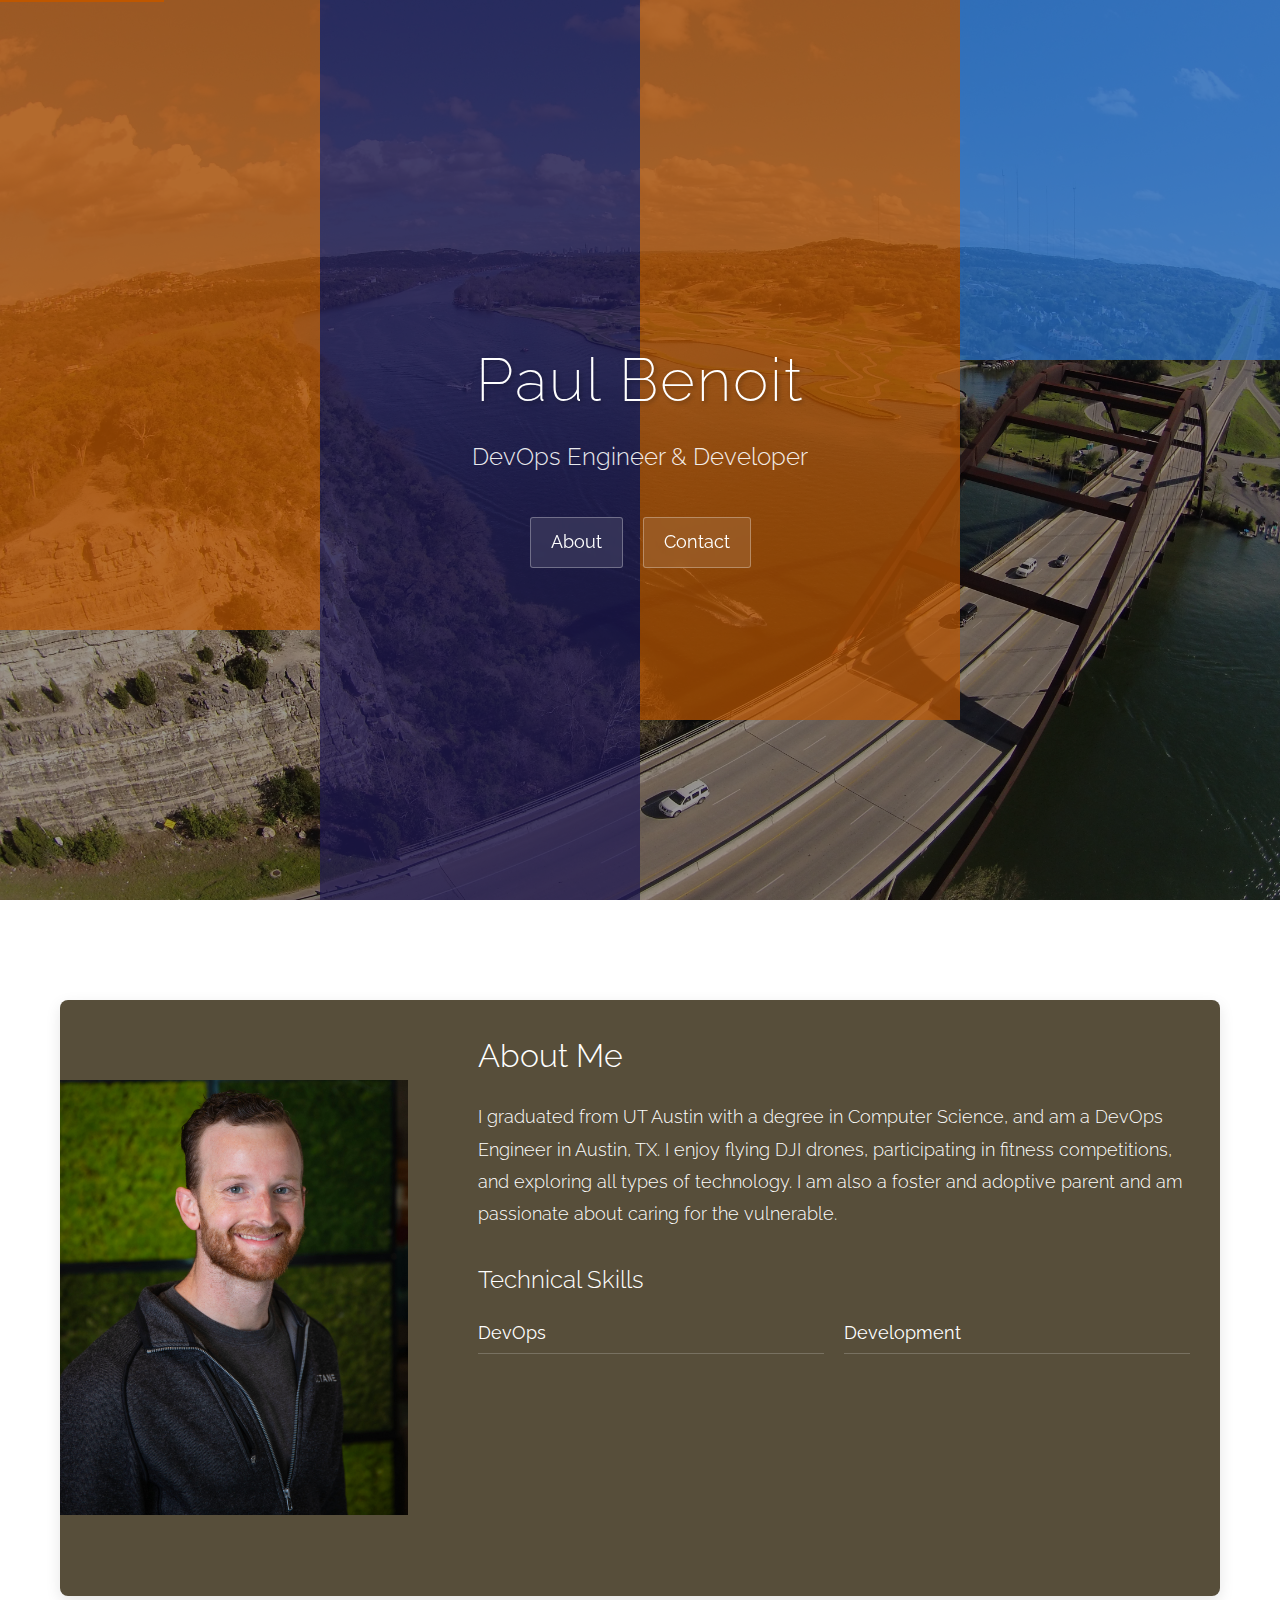
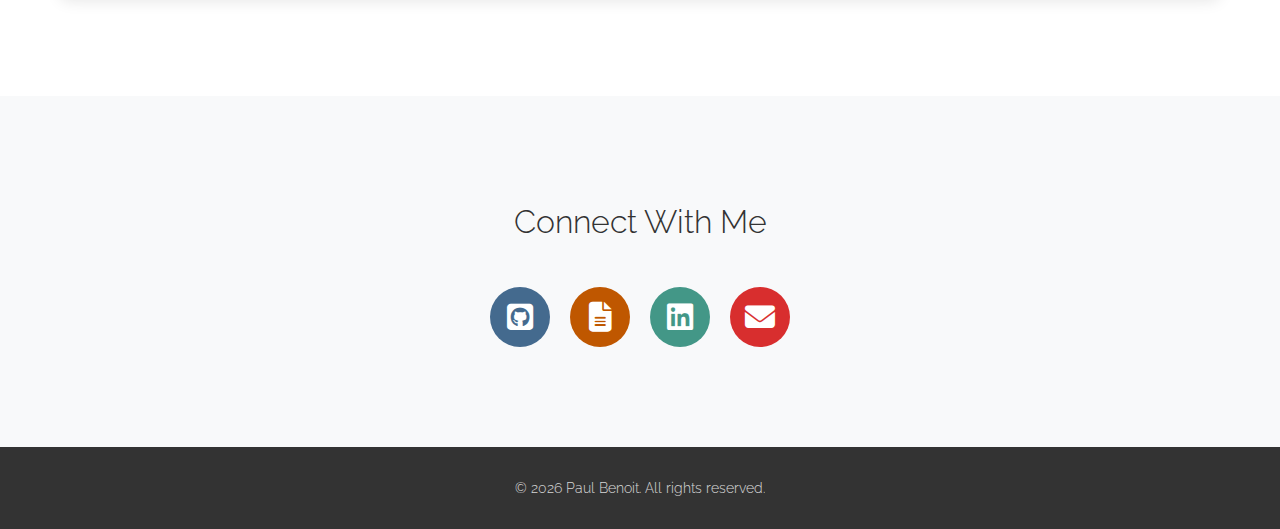
<file: index.html>
<!DOCTYPE html>
<html lang="en">
<head>
    <meta charset="UTF-8">
    <meta name="viewport" content="width=device-width, initial-scale=1.0">
    <meta name="description" content="Paul Benoit - DevOps Engineer and Software Developer specializing in AWS, Docker, Kubernetes, and automation in Austin, TX">
    <meta name="author" content="Paul Benoit">
    <meta name="keywords" content="DevOps, AWS, Docker, Kubernetes, Terraform, Ansible, Python, Software Developer, Austin">
    
    <!-- Open Graph / Facebook -->
    <meta property="og:type" content="website">
    <meta property="og:title" content="Paul Benoit | DevOps Engineer & Developer">
    <meta property="og:description" content="DevOps Engineer and Software Developer specializing in AWS, Docker, Kubernetes, and automation in Austin, TX">
    <meta property="og:image" content="img/Paul.jpg">
    
    <!-- Twitter -->
    <meta property="twitter:card" content="summary_large_image">
    <meta property="twitter:title" content="Paul Benoit | DevOps Engineer & Developer">
    <meta property="twitter:description" content="DevOps Engineer and Software Developer specializing in AWS, Docker, Kubernetes, and automation in Austin, TX">
    <meta property="twitter:image" content="img/Paul.jpg">
    
    <title>Paul Benoit | DevOps Engineer & Developer</title>
    
    <!-- Preconnect and preload for performance -->
    <link rel="preconnect" href="https://fonts.googleapis.com">
    <link rel="preconnect" href="https://fonts.gstatic.com" crossorigin>
    <link rel="preload" href="css/styles.css" as="style">
    <link rel="preload" href="img/Bridge.jpg" as="image">
    
    <!-- Stylesheets -->
    <link href="https://fonts.googleapis.com/css2?family=Raleway:wght@100;200;300;400;600&display=swap" rel="stylesheet">
    <link href="css/styles.css" rel="stylesheet">
    <!-- Updated Font Awesome to latest version -->
    <link href="https://cdnjs.cloudflare.com/ajax/libs/font-awesome/6.4.2/css/all.min.css" rel="stylesheet">
    
    <!-- Favicon -->
    <link rel="icon" type="image/png" href="img/favicon.png">
    
    <!-- Theme color for mobile browsers -->
    <meta name="theme-color" content="#2b20a3">
</head>
<body>
    <a href="#main-content" class="skip-link">Skip to main content</a>
    <header class="hero" id="home" role="banner">
        <div class="hero-background" aria-hidden="true"></div>
        <div class="hero-overlay" aria-hidden="true"></div>
        <div class="hero-bars" aria-hidden="true">
            <div class="bar bar-1"></div>
            <div class="bar bar-2"></div>
            <div class="bar bar-3"></div>
            <div class="bar bar-4"></div>
        </div>
        <div class="hero-content">
            <h1 class="name">Paul Benoit</h1>
            <p class="tagline">DevOps Engineer & Developer</p>
            <nav class="main-nav" role="navigation" aria-label="Main navigation">
                <a href="#about" class="nav-link">About</a>
                <a href="#contact" class="nav-link">Contact</a>
            </nav>
        </div>
    </header>

    <main id="main-content">
        <!-- About Section -->
        <section id="about" class="about-section">
            <div class="container">
                <div class="profile">
                    <img src="img/Paul.jpg" alt="Paul Benoit" class="profile-image" loading="eager" fetchpriority="high">
                    <div class="profile-content">
                        <h2>About Me</h2>
                        <p>I graduated from UT Austin with a degree in Computer Science, and am a DevOps Engineer in Austin, TX.
                        I enjoy flying DJI drones, participating in fitness competitions, and exploring all types of technology. 
						I am also a foster and adoptive parent and am passionate about caring for the vulnerable.</p>
                        
                        <div class="skills-container">
                            <h3>Technical Skills</h3>
                            <div class="skills-grid">
                                <div class="skill-category">
                                    <h4>DevOps</h4>
                                    <ul class="skill-list">
                                        <li>Docker & Kubernetes (EKS)</li>
                                        <li>Octopus & Github Actions</li>
                                        <li>Terraform, Packer, and Ansible</li>
                                        <li>AWS and Cloud Cost Management</li>
										<li>Linux and Windows</li>
										<li>Monitoring (NewRelic and Sumologic)</li>
                                    </ul>
                                </div>
                                <div class="skill-category">
                                    <h4>Development</h4>
                                    <ul class="skill-list">
                                        <li>Python</li>
                                        <li>Bash Scripting</li>
                                    </ul>
                                </div>
                            </div>
                        </div>
                    </div>
                </div>
            </div>
        </section>

        <!-- Contact Section -->
        <section id="contact" class="contact-section">
            <div class="container">
                <h2>Connect With Me</h2>
                <div class="social-links">
                    <a class="social-link github" href="https://github.com/rackerbenoit" target="_blank" aria-label="GitHub Profile">
                        <i class="fab fa-github-square" aria-hidden="true"></i>
                        <span class="sr-only">GitHub</span>
                    </a>
                    <a class="social-link resume" href="files/resume1.pdf" target="_blank" aria-label="Download Resume (PDF)">
                        <i class="fas fa-file-lines" aria-hidden="true"></i>
                        <span class="sr-only">Resume</span>
                    </a>
                    <a class="social-link linkedin" href="http://lnkd.in/GGgn7J" target="_blank" aria-label="LinkedIn Profile">
                        <i class="fab fa-linkedin" aria-hidden="true"></i>
                        <span class="sr-only">LinkedIn</span>
                    </a>
                    <a class="social-link email" href="mailto:paul.benoit36@gmail.com" aria-label="Send Email">
                        <i class="fas fa-envelope" aria-hidden="true"></i>
                        <span class="sr-only">Email</span>
                    </a>
                </div>
            </div>
        </section>
    </main>

    <footer role="contentinfo">
        <div class="container">
            <p>&copy; <span id="current-year"></span> Paul Benoit. All rights reserved.</p>
        </div>
    </footer>

    <!-- Scripts -->
    <script src="js/page.js" defer></script>

    <!-- Modern Analytics (Google Analytics 4) -->
    <script async src="https://www.googletagmanager.com/gtag/js?id=G-MEASUREMENT_ID"></script>
    <script>
        window.dataLayer = window.dataLayer || [];
        function gtag(){dataLayer.push(arguments);}
        gtag('js', new Date());
        gtag('config', 'G-MEASUREMENT_ID');
        // Note: Replace 'G-MEASUREMENT_ID' with your actual GA4 measurement ID
    </script>
</body>
</html>
</file>
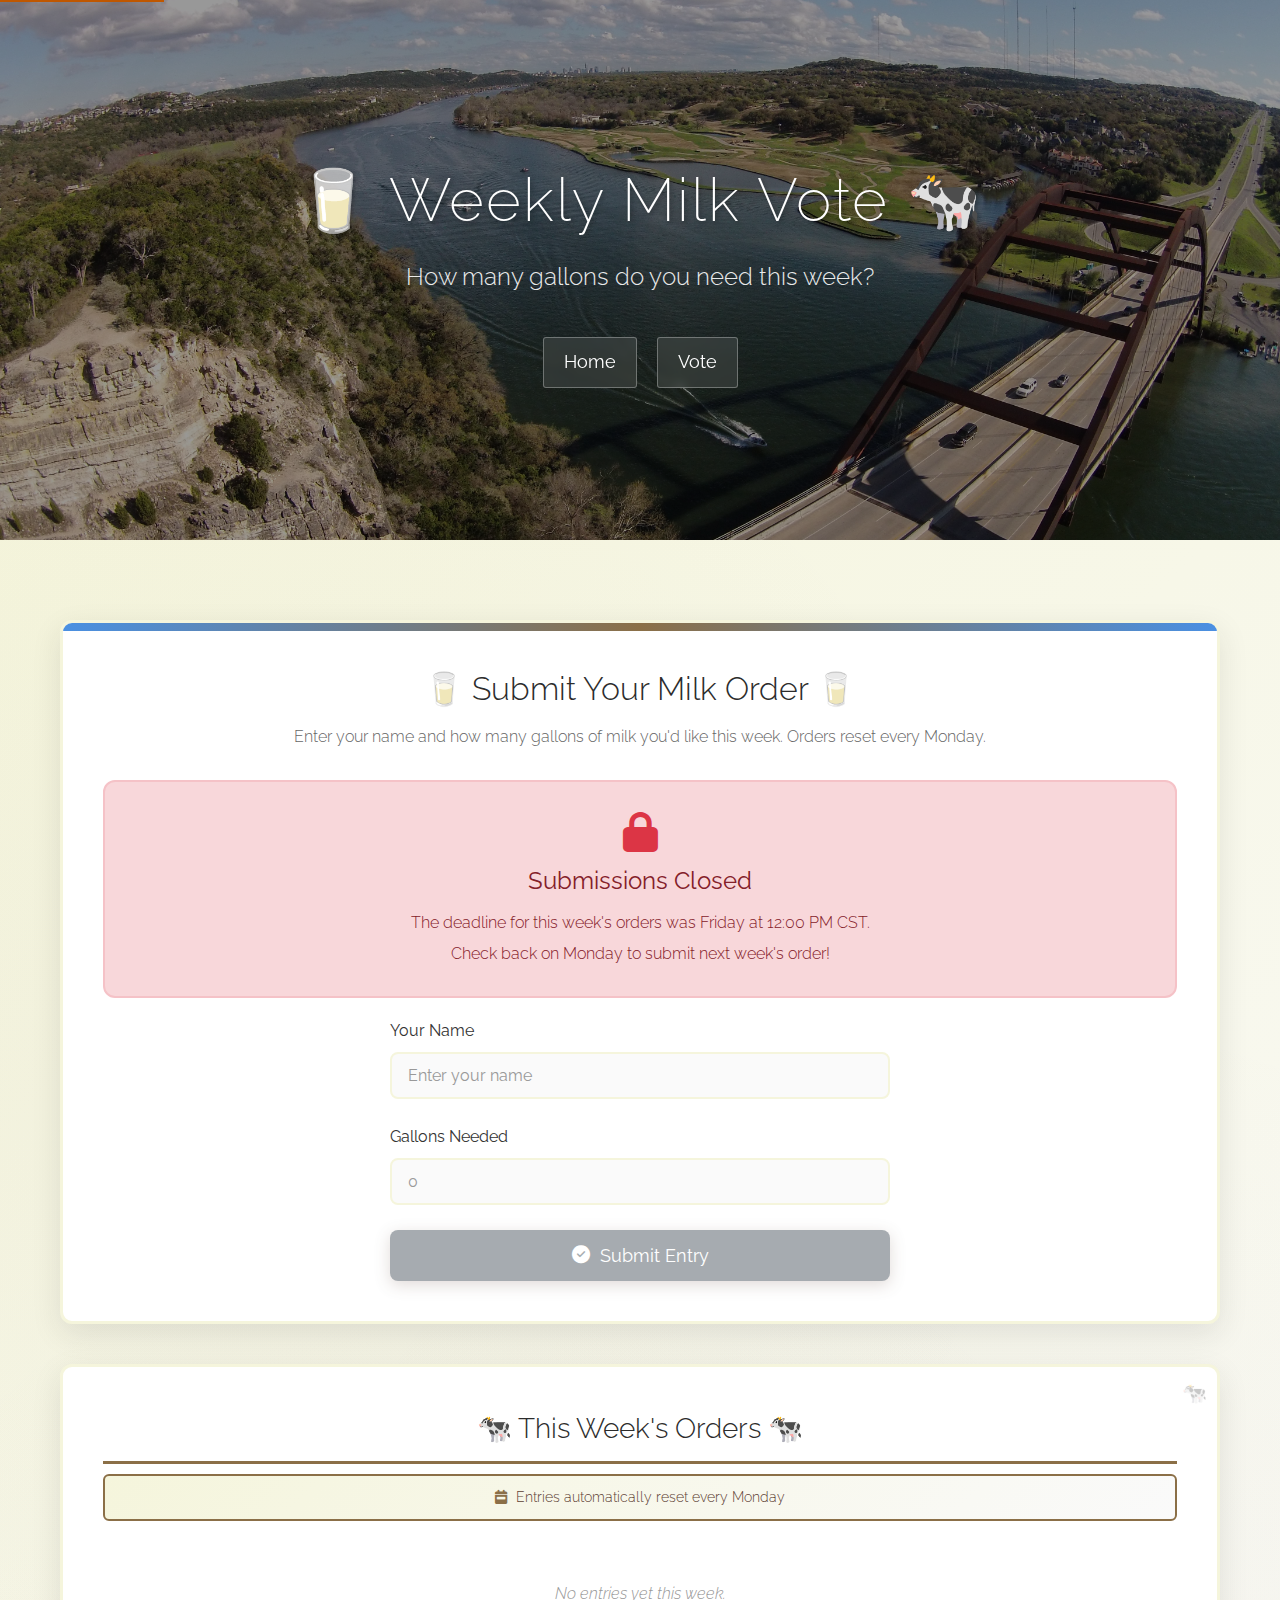
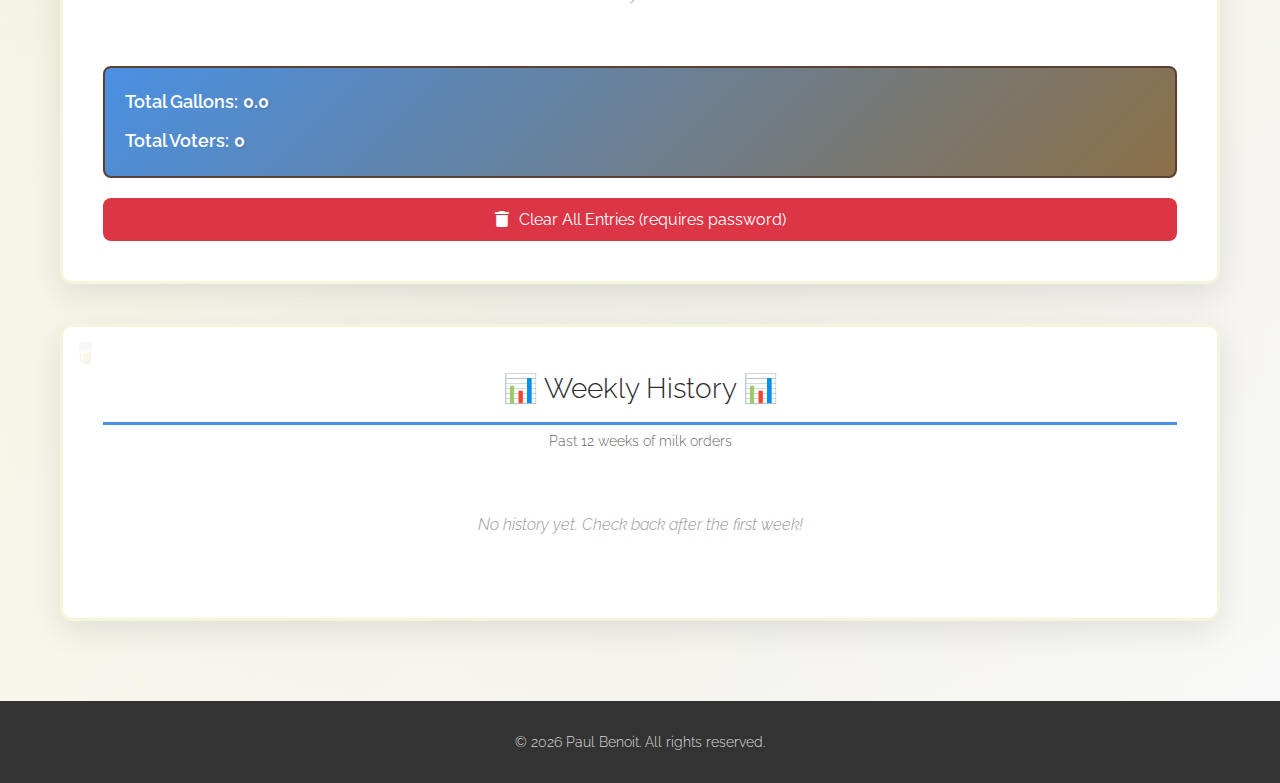
<file: milk-vote.html>
<!DOCTYPE html>
<html lang="en">
<head>
    <meta charset="UTF-8">
    <meta name="viewport" content="width=device-width, initial-scale=1.0">
    <meta name="description" content="Weekly Milk Vote - Submit your milk order">
    <title>Milk Vote | Paul Benoit</title>

    <!-- Stylesheets -->
    <link href="https://fonts.googleapis.com/css2?family=Raleway:wght@100;200;300;400;600&display=swap" rel="stylesheet">
    <link href="css/styles.css" rel="stylesheet">
    <link href="css/milk-vote.css" rel="stylesheet">
    <link href="https://cdnjs.cloudflare.com/ajax/libs/font-awesome/6.4.2/css/all.min.css" rel="stylesheet">

    <!-- Favicon -->
    <link rel="icon" type="image/png" href="img/favicon.png">
    <meta name="theme-color" content="#2b20a3">
</head>
<body>
    <a href="#main-content" class="skip-link">Skip to main content</a>

    <header class="hero milk-hero" id="home" role="banner">
        <div class="hero-background" aria-hidden="true"></div>
        <div class="hero-overlay" aria-hidden="true"></div>
        <div class="hero-content">
            <h1 class="name">🥛 Weekly Milk Vote 🐄</h1>
            <p class="tagline">How many gallons do you need this week?</p>
            <nav class="main-nav" role="navigation" aria-label="Main navigation">
                <a href="index.html" class="nav-link">Home</a>
                <a href="#vote-form" class="nav-link">Vote</a>
            </nav>
        </div>
    </header>

    <main id="main-content">
        <!-- Vote Form Section -->
        <section id="vote-form" class="vote-section">
            <div class="container">
                <div class="vote-container">
                    <h2>🥛 Submit Your Milk Order 🥛</h2>
                    <p class="vote-description">Enter your name and how many gallons of milk you'd like this week. Orders reset every Monday.</p>

                    <!-- Countdown Timer -->
                    <div id="countdown" class="countdown-timer">
                        <h3>⏰ Submissions Close In ⏰</h3>
                        <div class="countdown-display">
                            <div class="countdown-item">
                                <span class="countdown-value" id="days">0</span>
                                <span class="countdown-label">Days</span>
                            </div>
                            <div class="countdown-separator">:</div>
                            <div class="countdown-item">
                                <span class="countdown-value" id="hours">00</span>
                                <span class="countdown-label">Hours</span>
                            </div>
                            <div class="countdown-separator">:</div>
                            <div class="countdown-item">
                                <span class="countdown-value" id="minutes">00</span>
                                <span class="countdown-label">Minutes</span>
                            </div>
                            <div class="countdown-separator">:</div>
                            <div class="countdown-item">
                                <span class="countdown-value" id="seconds">00</span>
                                <span class="countdown-label">Seconds</span>
                            </div>
                        </div>
                        <p class="deadline-info">Deadline: Friday at 12:00 PM CST</p>
                    </div>

                    <!-- Voting Closed Message -->
                    <div id="votingClosed" class="voting-closed" style="display: none;">
                        <i class="fas fa-lock"></i>
                        <h3>Submissions Closed</h3>
                        <p>The deadline for this week's orders was Friday at 12:00 PM CST.</p>
                        <p>Check back on Monday to submit next week's order!</p>
                    </div>

                    <form id="milkVoteForm" class="milk-form">
                        <div class="form-group">
                            <label for="voterName">Your Name</label>
                            <input
                                type="text"
                                id="voterName"
                                name="voterName"
                                placeholder="Enter your name"
                                required
                                autocomplete="name"
                            >
                        </div>

                        <div class="form-group">
                            <label for="gallons">Gallons Needed</label>
                            <input
                                type="number"
                                id="gallons"
                                name="gallons"
                                placeholder="0"
                                min="0"
                                max="100"
                                step="0.5"
                                required
                            >
                        </div>

                        <button type="submit" class="submit-btn">
                            <i class="fas fa-check-circle" aria-hidden="true"></i>
                            Submit Entry
                        </button>
                    </form>

                    <div id="successMessage" class="success-message" style="display: none;">
                        <i class="fas fa-check-circle"></i>
                        <p>Thanks! Your milk order has been recorded.</p>
                    </div>
                </div>

                <!-- Current Week's Votes -->
                <div class="votes-display">
                    <h3>🐄 This Week's Orders 🐄</h3>
                    <p class="reset-info">
                        <i class="fas fa-calendar-week"></i>
                        Entries automatically reset every Monday
                    </p>
                    <div id="votesList" class="votes-list">
                        <p class="no-votes">No entries yet this week.</p>
                    </div>
                    <div class="votes-summary">
                        <p><strong>Total Gallons:</strong> <span id="totalGallons">0</span></p>
                        <p><strong>Total Voters:</strong> <span id="totalVoters">0</span></p>
                    </div>
                    <button id="clearVotes" class="clear-btn">
                        <i class="fas fa-trash" aria-hidden="true"></i>
                        Clear All Entries (requires password)
                    </button>
                </div>

                <!-- Weekly History -->
                <div class="history-display">
                    <h3>📊 Weekly History 📊</h3>
                    <p class="history-description">Past 12 weeks of milk orders</p>
                    <div id="historyList" class="history-list">
                        <p class="no-history">No history yet. Check back after the first week!</p>
                    </div>
                </div>
            </div>
        </section>
    </main>

    <footer role="contentinfo">
        <div class="container">
            <p>&copy; <span id="current-year"></span> Paul Benoit. All rights reserved.</p>
        </div>
    </footer>

    <!-- Scripts -->
    <script src="js/milk-vote.js" defer></script>
    <script>
        document.getElementById('current-year').textContent = new Date().getFullYear();
    </script>
</body>
</html>
</file>
<file: css/milk-vote.css>
/* ===== MILK VOTE SPECIFIC STYLES ===== */
/* Color Theme: Milk & Cows */
:root {
    --milk-white: #FAFAFA;
    --cream: #F5F5DC;
    --chocolate-milk: #8B6F47;
    --brown-cow: #5C4033;
    --black-cow: #2C2C2C;
    --milk-carton-blue: #4A90E2;
    --milk-shadow: rgba(44, 44, 44, 0.1);
}

.milk-hero {
    height: 60vh;
    min-height: 40rem;
}

.vote-section {
    padding: 8rem 0;
    background: linear-gradient(135deg, var(--cream) 0%, var(--milk-white) 100%);
    min-height: 60vh;
    position: relative;
}

/* Subtle cow pattern background */
.vote-section::before {
    content: '';
    position: absolute;
    top: 0;
    left: 0;
    right: 0;
    bottom: 0;
    background-image:
        radial-gradient(circle at 20% 30%, rgba(92, 64, 51, 0.03) 0%, transparent 50%),
        radial-gradient(circle at 80% 70%, rgba(92, 64, 51, 0.03) 0%, transparent 50%),
        radial-gradient(circle at 40% 80%, rgba(92, 64, 51, 0.03) 0%, transparent 50%);
    pointer-events: none;
}

.vote-container {
    background-color: #fff;
    border-radius: 12px;
    padding: 4rem;
    box-shadow: 0 10px 30px var(--milk-shadow);
    margin-bottom: 4rem;
    animation: fadeIn 0.8s ease-out;
    border: 3px solid var(--cream);
    position: relative;
    overflow: hidden;
}

/* Milk carton top decoration */
.vote-container::before {
    content: '';
    position: absolute;
    top: 0;
    left: 0;
    right: 0;
    height: 8px;
    background: linear-gradient(90deg,
        var(--milk-carton-blue) 0%,
        var(--chocolate-milk) 50%,
        var(--milk-carton-blue) 100%);
}

.vote-container h2 {
    font-size: 3.2rem;
    font-weight: 300;
    color: var(--black-cow);
    margin-bottom: 1rem;
    text-align: center;
}

.vote-description {
    font-size: 1.6rem;
    color: #666;
    text-align: center;
    margin-bottom: 3rem;
}

/* ===== FORM STYLES ===== */
.milk-form {
    max-width: 50rem;
    margin: 0 auto;
}

.form-group {
    margin-bottom: 2.5rem;
}

.form-group label {
    display: block;
    font-size: 1.6rem;
    font-weight: 400;
    color: #333;
    margin-bottom: 0.8rem;
}

.form-group input {
    width: 100%;
    padding: 1.2rem 1.6rem;
    font-size: 1.6rem;
    font-family: 'Raleway', sans-serif;
    border: 2px solid var(--cream);
    border-radius: 8px;
    transition: all 0.3s ease;
    background-color: var(--milk-white);
}

.form-group input:focus {
    outline: none;
    border-color: var(--chocolate-milk);
    background-color: #fff;
    box-shadow: 0 0 0 3px rgba(139, 111, 71, 0.15);
}

.form-group input::placeholder {
    color: #999;
}

/* ===== BUTTON STYLES ===== */
.submit-btn {
    width: 100%;
    padding: 1.5rem 3rem;
    font-size: 1.8rem;
    font-weight: 400;
    font-family: 'Raleway', sans-serif;
    color: #fff;
    background: linear-gradient(135deg, var(--chocolate-milk) 0%, var(--brown-cow) 100%);
    border: none;
    border-radius: 8px;
    cursor: pointer;
    transition: all 0.3s ease;
    display: flex;
    align-items: center;
    justify-content: center;
    gap: 1rem;
    box-shadow: 0 4px 15px rgba(92, 64, 51, 0.3);
}

.submit-btn:hover {
    transform: translateY(-2px);
    box-shadow: 0 6px 20px rgba(92, 64, 51, 0.4);
    background: linear-gradient(135deg, var(--brown-cow) 0%, var(--chocolate-milk) 100%);
}

.submit-btn:active {
    transform: translateY(0);
}

/* ===== SUCCESS MESSAGE ===== */
.success-message {
    margin-top: 2rem;
    padding: 2rem;
    background-color: #d4edda;
    border: 2px solid #c3e6cb;
    border-radius: 8px;
    text-align: center;
    animation: slideIn 0.5s ease-out;
}

.success-message i {
    font-size: 3rem;
    color: #28a745;
    margin-bottom: 1rem;
}

.success-message p {
    font-size: 1.6rem;
    color: #155724;
    margin: 0;
}

/* ===== VOTES DISPLAY ===== */
.votes-display {
    background-color: #fff;
    border-radius: 12px;
    padding: 4rem;
    box-shadow: 0 10px 30px var(--milk-shadow);
    animation: fadeIn 1s ease-out;
    border: 3px solid var(--cream);
    position: relative;
}

/* Cow spots decoration */
.votes-display::before {
    content: '🐄';
    position: absolute;
    top: 1rem;
    right: 1rem;
    font-size: 2rem;
    opacity: 0.3;
}

.votes-display h3 {
    font-size: 2.8rem;
    font-weight: 300;
    color: var(--black-cow);
    margin-bottom: 1rem;
    text-align: center;
    border-bottom: 3px solid var(--chocolate-milk);
    padding-bottom: 1rem;
}

.reset-info {
    text-align: center;
    font-size: 1.4rem;
    color: var(--brown-cow);
    margin-bottom: 2rem;
    padding: 1rem;
    background: linear-gradient(135deg, var(--cream) 0%, var(--milk-white) 100%);
    border-radius: 6px;
    border: 2px solid var(--chocolate-milk);
}

.reset-info i {
    margin-right: 0.5rem;
    color: var(--chocolate-milk);
}

.votes-list {
    max-height: 40rem;
    overflow-y: auto;
    margin-bottom: 2rem;
    padding: 1rem;
}

.vote-item {
    display: flex;
    justify-content: space-between;
    align-items: center;
    padding: 1.5rem 2rem;
    margin-bottom: 1rem;
    background: linear-gradient(90deg, var(--milk-white) 0%, var(--cream) 100%);
    border-radius: 8px;
    border-left: 5px solid var(--chocolate-milk);
    transition: all 0.3s ease;
}

.vote-item:hover {
    background: linear-gradient(90deg, var(--cream) 0%, var(--milk-white) 100%);
    transform: translateX(5px);
    border-left-color: var(--brown-cow);
}

.voter-name {
    font-size: 1.8rem;
    font-weight: 400;
    color: var(--black-cow);
}

.voter-gallons {
    font-size: 1.8rem;
    font-weight: 600;
    color: var(--chocolate-milk);
}

.no-votes {
    text-align: center;
    font-size: 1.6rem;
    color: #999;
    padding: 3rem;
    font-style: italic;
}

.votes-summary {
    background: linear-gradient(135deg, var(--milk-carton-blue) 0%, var(--chocolate-milk) 100%);
    padding: 2rem;
    border-radius: 8px;
    margin-bottom: 2rem;
    color: #fff;
    border: 2px solid var(--brown-cow);
}

.votes-summary p {
    font-size: 1.8rem;
    color: #fff;
    margin-bottom: 1rem;
}

.votes-summary p:last-child {
    margin-bottom: 0;
}

.votes-summary strong {
    font-weight: 600;
    color: #fff;
}

.votes-summary span {
    font-weight: 700;
    color: var(--milk-white);
    text-shadow: 1px 1px 2px rgba(0,0,0,0.2);
}

.clear-btn {
    width: 100%;
    padding: 1.2rem 2rem;
    font-size: 1.6rem;
    font-weight: 400;
    font-family: 'Raleway', sans-serif;
    color: #fff;
    background-color: #dc3545;
    border: none;
    border-radius: 8px;
    cursor: pointer;
    transition: all 0.3s ease;
    display: flex;
    align-items: center;
    justify-content: center;
    gap: 1rem;
}

.clear-btn:hover {
    background-color: #c82333;
    transform: translateY(-2px);
    box-shadow: 0 4px 15px rgba(220, 53, 69, 0.3);
}

/* ===== COUNTDOWN TIMER ===== */
.countdown-timer {
    background: linear-gradient(135deg, var(--milk-carton-blue) 0%, var(--chocolate-milk) 100%);
    color: #fff;
    padding: 2.5rem;
    border-radius: 12px;
    margin: 2rem 0;
    text-align: center;
    border: 3px solid var(--brown-cow);
    box-shadow: 0 4px 15px rgba(74, 144, 226, 0.2);
}

.countdown-timer h3 {
    font-size: 2rem;
    font-weight: 400;
    margin-bottom: 1.5rem;
}

.countdown-display {
    display: flex;
    justify-content: center;
    align-items: center;
    gap: 1rem;
    margin-bottom: 1rem;
}

.countdown-item {
    display: flex;
    flex-direction: column;
    align-items: center;
    min-width: 7rem;
}

.countdown-value {
    font-size: 3.6rem;
    font-weight: 600;
    line-height: 1;
    margin-bottom: 0.5rem;
}

.countdown-label {
    font-size: 1.2rem;
    text-transform: uppercase;
    opacity: 0.9;
}

.countdown-separator {
    font-size: 3rem;
    font-weight: 600;
    margin: 0 0.5rem;
}

.deadline-info {
    font-size: 1.4rem;
    opacity: 0.9;
    margin: 0;
}

/* ===== VOTING CLOSED MESSAGE ===== */
.voting-closed {
    background-color: #f8d7da;
    border: 2px solid #f5c2c7;
    border-radius: 12px;
    padding: 3rem;
    text-align: center;
    margin: 2rem 0;
}

.voting-closed i {
    font-size: 4rem;
    color: #dc3545;
    margin-bottom: 1rem;
}

.voting-closed h3 {
    font-size: 2.4rem;
    font-weight: 400;
    color: #842029;
    margin-bottom: 1rem;
}

.voting-closed p {
    font-size: 1.6rem;
    color: #842029;
    margin-bottom: 0.5rem;
}

.voting-closed p:last-child {
    margin-bottom: 0;
}

/* Disabled form styling */
.submit-btn:disabled {
    background: #6c757d;
    cursor: not-allowed;
    opacity: 0.6;
}

.submit-btn:disabled:hover {
    transform: none;
    box-shadow: none;
}

/* ===== HISTORY DISPLAY ===== */
.history-display {
    background-color: #fff;
    border-radius: 12px;
    padding: 4rem;
    box-shadow: 0 10px 30px var(--milk-shadow);
    margin-top: 4rem;
    animation: fadeIn 1.2s ease-out;
    border: 3px solid var(--cream);
    position: relative;
}

/* Milk bottle decoration */
.history-display::before {
    content: '🥛';
    position: absolute;
    top: 1rem;
    left: 1rem;
    font-size: 2rem;
    opacity: 0.3;
}

.history-display h3 {
    font-size: 2.8rem;
    font-weight: 300;
    color: var(--black-cow);
    margin-bottom: 0.5rem;
    text-align: center;
    border-bottom: 3px solid var(--milk-carton-blue);
    padding-bottom: 1rem;
}

.history-description {
    text-align: center;
    font-size: 1.4rem;
    color: #666;
    margin-bottom: 2rem;
}

.history-list {
    max-height: 50rem;
    overflow-y: auto;
    padding: 1rem;
}

.history-item {
    display: grid;
    grid-template-columns: 2fr 1fr 1fr;
    gap: 2rem;
    padding: 1.5rem 2rem;
    margin-bottom: 1rem;
    background: linear-gradient(90deg, var(--milk-white) 0%, var(--cream) 100%);
    border-radius: 8px;
    border-left: 5px solid var(--milk-carton-blue);
    transition: all 0.3s ease;
}

.history-item:hover {
    background: linear-gradient(90deg, var(--cream) 0%, var(--milk-white) 100%);
    transform: translateX(5px);
    border-left-color: var(--chocolate-milk);
}

.history-date {
    font-size: 1.6rem;
    font-weight: 400;
    color: var(--black-cow);
}

.history-gallons {
    font-size: 1.6rem;
    font-weight: 600;
    color: var(--milk-carton-blue);
    text-align: center;
}

.history-voters {
    font-size: 1.6rem;
    color: var(--brown-cow);
    text-align: right;
}

.no-history {
    text-align: center;
    font-size: 1.6rem;
    color: #999;
    padding: 3rem;
    font-style: italic;
}

/* ===== ANIMATIONS ===== */
@keyframes slideIn {
    from {
        opacity: 0;
        transform: translateY(-20px);
    }
    to {
        opacity: 1;
        transform: translateY(0);
    }
}

/* ===== MEDIA QUERIES ===== */
@media screen and (max-width: 768px) {
    .vote-container,
    .votes-display,
    .history-display {
        padding: 3rem 2rem;
    }

    .vote-container h2,
    .votes-display h3,
    .history-display h3 {
        font-size: 2.4rem;
    }

    .milk-hero {
        height: 50vh;
        min-height: 35rem;
    }

    .countdown-value {
        font-size: 3rem;
    }

    .countdown-item {
        min-width: 6rem;
    }

    .countdown-separator {
        font-size: 2.4rem;
    }

    .history-item {
        grid-template-columns: 1fr;
        gap: 0.5rem;
        text-align: center;
    }

    .history-gallons,
    .history-voters {
        text-align: center;
    }
}

@media screen and (max-width: 480px) {
    .vote-container,
    .votes-display,
    .history-display {
        padding: 2rem 1.5rem;
    }

    .vote-container h2,
    .votes-display h3,
    .history-display h3 {
        font-size: 2rem;
    }

    .vote-item {
        flex-direction: column;
        align-items: flex-start;
        gap: 0.5rem;
    }

    .milk-hero {
        height: 45vh;
        min-height: 30rem;
    }

    .countdown-timer {
        padding: 2rem 1.5rem;
    }

    .countdown-value {
        font-size: 2.4rem;
    }

    .countdown-item {
        min-width: 5rem;
    }

    .countdown-separator {
        font-size: 2rem;
        margin: 0 0.2rem;
    }

    .countdown-display {
        gap: 0.5rem;
    }
}
</file>
<file: css/styles.css>
/* ===== RESET & BASE STYLES ===== */
*,
*::before,
*::after {
    box-sizing: border-box;
    margin: 0;
    padding: 0;
}

/* ===== ACCESSIBILITY ===== */
.skip-link {
    position: absolute;
    top: -40px;
    left: 0;
    background: #bf5700; /* UT color */
    color: white;
    padding: 8px;
    z-index: 100;
    transition: top 0.3s;
}

.skip-link:focus {
    top: 0;
}

.sr-only {
    position: absolute;
    width: 1px;
    height: 1px;
    padding: 0;
    margin: -1px;
    overflow: hidden;
    clip: rect(0, 0, 0, 0);
    white-space: nowrap;
    border: 0;
}

html {
    font-size: 62.5%; /* 10px = 1rem for easy calculations */
    scroll-behavior: smooth;
}

body {
    font-family: 'Raleway', sans-serif;
    font-weight: 300;
    font-size: 1.6rem;
    line-height: 1.6;
    color: #333;
    background-color: #f8f9fa;
    overflow-x: hidden;
}

img {
    max-width: 100%;
    height: auto;
    display: block;
}

a {
    text-decoration: none;
    color: inherit;
    transition: all 0.3s ease;
}

/* ===== UTILITY CLASSES ===== */
.container {
    width: 100%;
    max-width: 120rem;
    margin: 0 auto;
    padding: 0 2rem;
}

/* ===== HERO SECTION ===== */
.hero {
    position: relative;
    height: 100vh;
    width: 100%;
    overflow: hidden;
    display: flex;
    align-items: center;
    justify-content: center;
    text-align: center;
    color: #fff;
}

.hero-background {
    position: absolute;
    top: 0;
    left: 0;
    width: 100%;
    height: 100%;
    background-image: url("../img/Bridge.jpg");
    background-size: cover;
    background-position: center;
    z-index: -2;
}

.hero-overlay {
    position: absolute;
    top: 0;
    left: 0;
    width: 100%;
    height: 100%;
    background-color: rgba(0, 0, 0, 0.4);
    z-index: -1;
}

.hero-bars {
    position: absolute;
    top: 0;
    left: 0;
    width: 100%;
    height: 100%;
    display: flex;
    z-index: -1;
}

.bar {
    height: 100%;
    opacity: 0.7;
    transition: height 0.5s ease;
}

.bar-1 {
    width: 25%;
    background-color: #bf5700; /* UT color */
    height: 70%;
}

.bar-2 {
    width: 25%;
    background-color: #1e1854;
    height: 100%;
}

.bar-3 {
    width: 25%;
    background-color: #bf5700; /* UT color */
    height: 80%;
}

.bar-4 {
    width: 25%;
    background-color: #2775d3;
    height: 40%;
}

.hero-content {
    position: relative;
    z-index: 1;
    max-width: 80rem;
    padding: 2rem;
}

.name {
    font-size: 6rem;
    font-weight: 200;
    margin-bottom: 1rem;
    letter-spacing: 0.2rem;
    text-shadow: 2px 2px 4px rgba(0, 0, 0, 0.3);
}

.tagline {
    font-size: 2.4rem;
    font-weight: 300;
    margin-bottom: 3rem;
    opacity: 0.9;
}

.main-nav {
    display: flex;
    justify-content: center;
    gap: 2rem;
    margin-top: 4rem;
}

.nav-link {
    font-size: 1.8rem;
    font-weight: 400;
    color: #fff;
    padding: 1rem 2rem;
    border: 1px solid rgba(255, 255, 255, 0.3);
    border-radius: 3px;
    background-color: rgba(255, 255, 255, 0.1);
    backdrop-filter: blur(5px);
}

.nav-link:hover {
    background-color: rgba(255, 255, 255, 0.2);
    transform: translateY(-3px);
}

/* ===== ABOUT SECTION ===== */
.about-section {
    padding: 10rem 0;
    background-color: #fff;
}

.profile {
    display: flex;
    align-items: center;
    gap: 4rem;
    box-shadow: 0 5px 15px rgba(0, 0, 0, 0.1);
    border-radius: 8px;
    overflow: hidden;
    background-color: #574e3a;
    color: #fff;
}

.profile-image {
    width: 30%;
    min-width: 25rem;
    height: auto;
    object-fit: cover;
}

.profile-content {
    padding: 3rem;
    flex: 1;
}

.profile-content h2 {
    font-size: 3.2rem;
    font-weight: 300;
    margin-bottom: 2rem;
    color: #fff;
}

.profile-content p {
    font-size: 1.8rem;
    line-height: 1.8;
}

/* ===== SKILLS SECTION ===== */
.skills-container {
    margin-top: 3rem;
}

.skills-container h3 {
    font-size: 2.4rem;
    font-weight: 300;
    margin-bottom: 2rem;
    color: #fff;
}

.skills-grid {
    display: grid;
    grid-template-columns: repeat(auto-fit, minmax(20rem, 1fr));
    gap: 2rem;
}

.skill-category h4 {
    font-size: 1.8rem;
    font-weight: 400;
    margin-bottom: 1rem;
    color: #fff;
    border-bottom: 1px solid rgba(255, 255, 255, 0.2);
    padding-bottom: 0.5rem;
}

.skill-list {
    list-style-type: none;
}

.skill-list li {
    font-size: 1.6rem;
    margin-bottom: 0.8rem;
    position: relative;
    padding-left: 1.5rem;
}

.skill-list li::before {
    content: "•";
    position: absolute;
    left: 0;
    color: rgba(255, 255, 255, 0.6);
}

/* ===== CONTACT SECTION ===== */
.contact-section {
    padding: 10rem 0;
    background-color: #f8f9fa;
    text-align: center;
}

.contact-section h2 {
    font-size: 3.2rem;
    font-weight: 300;
    margin-bottom: 4rem;
    color: #333;
}

.social-links {
    display: flex;
    justify-content: center;
    gap: 2rem;
    flex-wrap: wrap;
}

.social-link {
    display: flex;
    align-items: center;
    justify-content: center;
    width: 6rem;
    height: 6rem;
    font-size: 3rem;
    color: #fff;
    border-radius: 50%;
    transition: all 0.3s ease;
}

.social-link:hover {
    transform: translateY(-5px);
    box-shadow: 0 10px 20px rgba(0, 0, 0, 0.1);
}

.github {
    background: #446A8E;
}

.resume {
    background: #bf5700; /* UT color */
}

.linkedin {
    background: #439787;
}

.email {
    background: #D82E2E;
}

/* ===== FOOTER ===== */
footer {
    background-color: #333;
    color: #fff;
    padding: 3rem 0;
    text-align: center;
}

footer p {
    font-size: 1.4rem;
    opacity: 0.8;
}

/* ===== ANIMATIONS ===== */
@keyframes fadeIn {
    from {
        opacity: 0;
        transform: translateY(20px);
    }
    to {
        opacity: 1;
        transform: translateY(0);
    }
}

.hero-content, .profile, .social-links {
    animation: fadeIn 1s ease-out;
}

/* ===== MEDIA QUERIES ===== */
@media screen and (max-width: 768px) {
    html {
        font-size: 56.25%; /* 9px = 1rem */
    }
    
    .name {
        font-size: 4.5rem;
    }
    
    .profile {
        flex-direction: column;
    }
    
    .profile-image {
        width: 100%;
        min-width: auto;
        max-height: 40rem;
        object-fit: cover;
    }
    
    .skills-grid {
        grid-template-columns: 1fr;
    }
    
    .social-link {
        width: 5rem;
        height: 5rem;
        font-size: 2.5rem;
    }
}

@media screen and (max-width: 480px) {
    html {
        font-size: 50%; /* 8px = 1rem */
    }
    
    .name {
        font-size: 3.6rem;
    }
    
    .tagline {
        font-size: 1.8rem;
    }
    
    .nav-link {
        padding: 0.8rem 1.6rem;
    }
    
    .profile-content {
        padding: 2rem;
    }
    
    .social-links {
        gap: 1rem;
    }
    
    .social-link {
        width: 4.5rem;
        height: 4.5rem;
        font-size: 2.2rem;
    }
}
</file>
